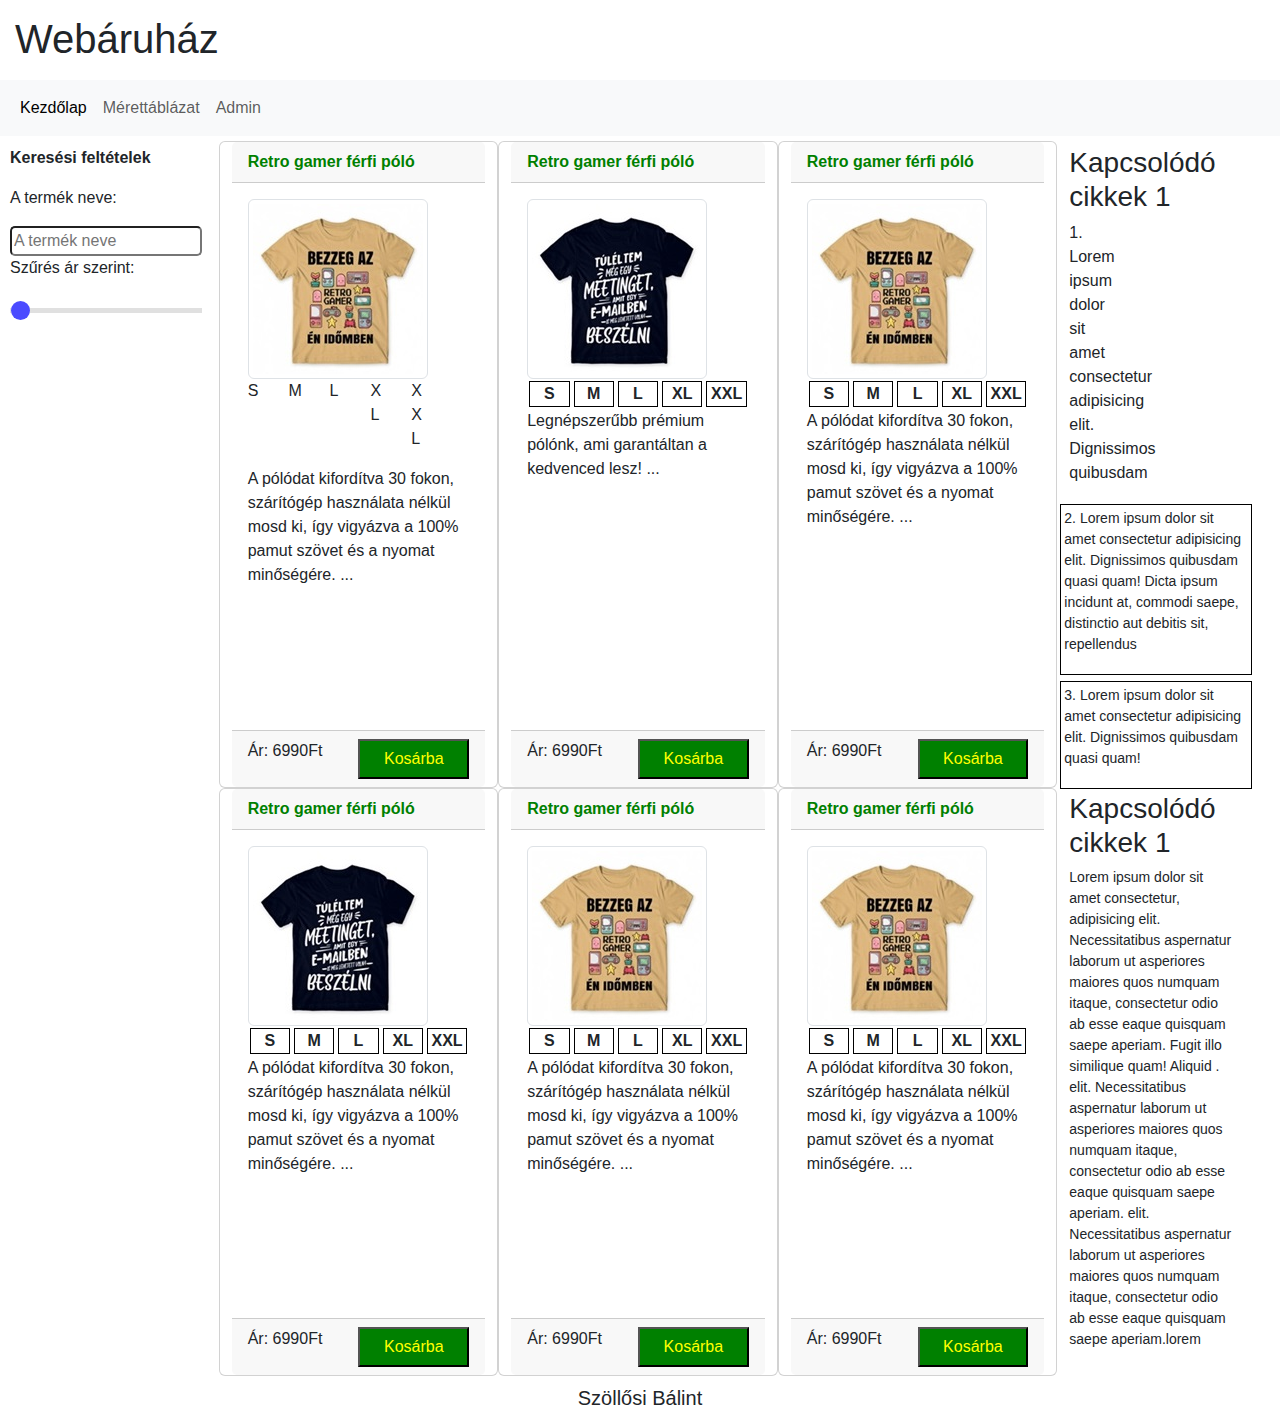
<file: index.html>
<!DOCTYPE html>
<html lang="hu">
  <head>
    <meta charset="UTF-8" />
    <meta name="description" content="Free Web tutorials" />
    <meta name="keywords" content="HTML, CSS, JavaScript" />
    <meta name="author" content="John Doe" />
    <meta name="viewport" content="width=device-width, initial-scale=1.0" />
    <link
      href="https://cdn.jsdelivr.net/npm/bootstrap@5.3.2/dist/css/bootstrap.min.css"
      rel="stylesheet"
    />
    <script src="https://cdn.jsdelivr.net/npm/bootstrap@5.3.2/dist/js/bootstrap.bundle.min.js"></script>
    <link rel="stylesheet" href="style.css" />
    <title>SzB</title>
  </head>
  <body>
    <main>
      <header>
        <h1>Webáruház</h1>
      </header>
      <nav class="navbar navbar-expand-sm bg-light navbar-light">
        <div class="container-fluid">
          <ul class="navbar-nav">
            <li class="nav-item">
              <a class="nav-link active" href="index.html">Kezdőlap</a>
            </li>
            <li class="nav-item">
              <a class="nav-link" href="merettablazat.html">Mérettáblázat</a>
            </li>
            <li class="nav-item">
              <a class="nav-link" href="admin.html">Admin</a>
            </li>
          </ul>
        </div>
      </nav>
      <article class="row">
        <aside class="col-sm-2">
          <p class="bold">Keresési feltételek</p>
          <p>A termék neve:</p>
          <input type="text" class="in" placeholder="A termék neve" />
          <div class="slidecontainer">
            <p>Szűrés ár szerint:</p>
            <input type="range" min="0" max="6990" value="50" class="slider" />
          </div>
        </aside>
        <section class="col-sm-8 row">
          
            <div class="card col-sm-4">
              <div class="card-header">Retro gamer férfi póló</div>
              <div class="card-body">
                <img src="kepek/polo1.jpg" class="img-thumbnail" alt="polo" />
                <div class="row">
                  
                    <p class="col-sm-2">S</p>
                    <p class="col-sm-2">M</p>
                    <p class="col-sm-2">L</p>
                    <p class="col-sm-2">XL</p>
                    <p class="col-sm-2">XXL</p>
                
                </div>
                <p>
                  A pólódat kifordítva 30 fokon, szárítógép használata nélkül
                  mosd ki, így vigyázva a 100% pamut szövet és a nyomat
                  minőségére. ...
                </p>
              </div>
              <div class="card-footer">
                <p>Ár: 6990Ft</p>
                <button>Kosárba</button>
              </div>
            </div>
          
            <div class="card col-sm-4">
            <div class="card-header">Retro gamer férfi póló</div>
            <div class="card-body">
              <img src="kepek/polo2.jpg" class="img-thumbnail" alt="polo" />
              <div class="meretgrid">
                <p>S</p>
                <p>M</p>
                <p>L</p>
                <p>XL</p>
                <p>XXL</p>
              </div>
              <p>
                Legnépszerűbb prémium pólónk, ami garantáltan a kedvenced lesz!
                ...
              </p>
            </div>
            <div class="card-footer">
              <p>Ár: 6990Ft</p>
              <button>Kosárba</button>
            </div>
          </div>
          <div class="card col-sm-4">
            <div class="card-header">Retro gamer férfi póló</div>
            <div class="card-body">
              <img src="kepek/polo1.jpg" class="img-thumbnail" alt="polo" />
              <div class="meretgrid">
                <p>S</p>
                <p>M</p>
                <p>L</p>
                <p>XL</p>
                <p>XXL</p>
              </div>
              <p>
                A pólódat kifordítva 30 fokon, szárítógép használata nélkül mosd
                ki, így vigyázva a 100% pamut szövet és a nyomat minőségére. ...
              </p>
            </div>
            <div class="card-footer">
              <p>Ár: 6990Ft</p>
              <button>Kosárba</button>
            </div>
          </div>
          <div class="card col-sm-4">
            <div class="card-header">Retro gamer férfi póló</div>
            <div class="card-body">
              <img src="kepek/polo2.jpg" class="img-thumbnail" alt="polo" />
              <div class="meretgrid">
                <p>S</p>
                <p>M</p>
                <p>L</p>
                <p>XL</p>
                <p>XXL</p>
              </div>
              <p>
                A pólódat kifordítva 30 fokon, szárítógép használata nélkül mosd
                ki, így vigyázva a 100% pamut szövet és a nyomat minőségére. ...
              </p>
            </div>
            <div class="card-footer">
              <p>Ár: 6990Ft</p>
              <button>Kosárba</button>
            </div>
          </div>
          <div class="card col-sm-4">
            <div class="card-header">Retro gamer férfi póló</div>
            <div class="card-body">
              <img src="kepek/polo1.jpg" class="img-thumbnail" alt="polo" />
              <div class="meretgrid">
                <p>S</p>
                <p>M</p>
                <p>L</p>
                <p>XL</p>
                <p>XXL</p>
              </div>
              <p>
                A pólódat kifordítva 30 fokon, szárítógép használata nélkül mosd
                ki, így vigyázva a 100% pamut szövet és a nyomat minőségére. ...
              </p>
            </div>
            <div class="card-footer">
              <p>Ár: 6990Ft</p>
              <button>Kosárba</button>
            </div>
          </div>
          <div class="card col-sm-4">
            <div class="card-header">Retro gamer férfi póló</div>
            <div class="card-body">
              <img src="kepek/polo1.jpg" class="img-thumbnail" alt="polo" />
              <div class="meretgrid">
                <p>S</p>
                <p>M</p>
                <p>L</p>
                <p>XL</p>
                <p>XXL</p>
              </div>
              <p>
                A pólódat kifordítva 30 fokon, szárítógép használata nélkül mosd
                ki, így vigyázva a 100% pamut szövet és a nyomat minőségére. ...
              </p>
            </div>
            <div class="card-footer">
              <p>Ár: 6990Ft</p>
              <button>Kosárba</button>
            </div>
          </div>
        </section>
        <aside class=" col-sm-2 row">
          <h3>Kapcsolódó cikkek 1</h3>

          <div class="col-sm-1">
            <p>
              1. Lorem ipsum dolor sit amet consectetur adipisicing elit.
              Dignissimos quibusdam
            </p>
          </div>
          <div class="asidelem">
            <p>
              2. Lorem ipsum dolor sit amet consectetur adipisicing elit.
              Dignissimos quibusdam quasi quam! Dicta ipsum incidunt at, commodi
              saepe, distinctio aut debitis sit, repellendus
            </p>
          </div>
          <div class="asidelem">
            <p>
              3. Lorem ipsum dolor sit amet consectetur adipisicing elit.
              Dignissimos quibusdam quasi quam!
            </p>
          </div>
          <h3>Kapcsolódó cikkek 1</h3>
          <p class="szov">
            Lorem ipsum dolor sit amet consectetur, adipisicing elit.
            Necessitatibus aspernatur laborum ut asperiores maiores quos numquam
            itaque, consectetur odio ab esse eaque quisquam saepe aperiam. Fugit
            illo similique quam! Aliquid . elit. Necessitatibus aspernatur
            laborum ut asperiores maiores quos numquam itaque, consectetur odio
            ab esse eaque quisquam saepe aperiam. elit. Necessitatibus
            aspernatur laborum ut asperiores maiores quos numquam itaque,
            consectetur odio ab esse eaque quisquam saepe aperiam.lorem
          </p>
        </aside>
      </article>
      <footer><h5>Szöllősi Bálint</h5></footer>
    </main>
  </body>
</html>
</file>
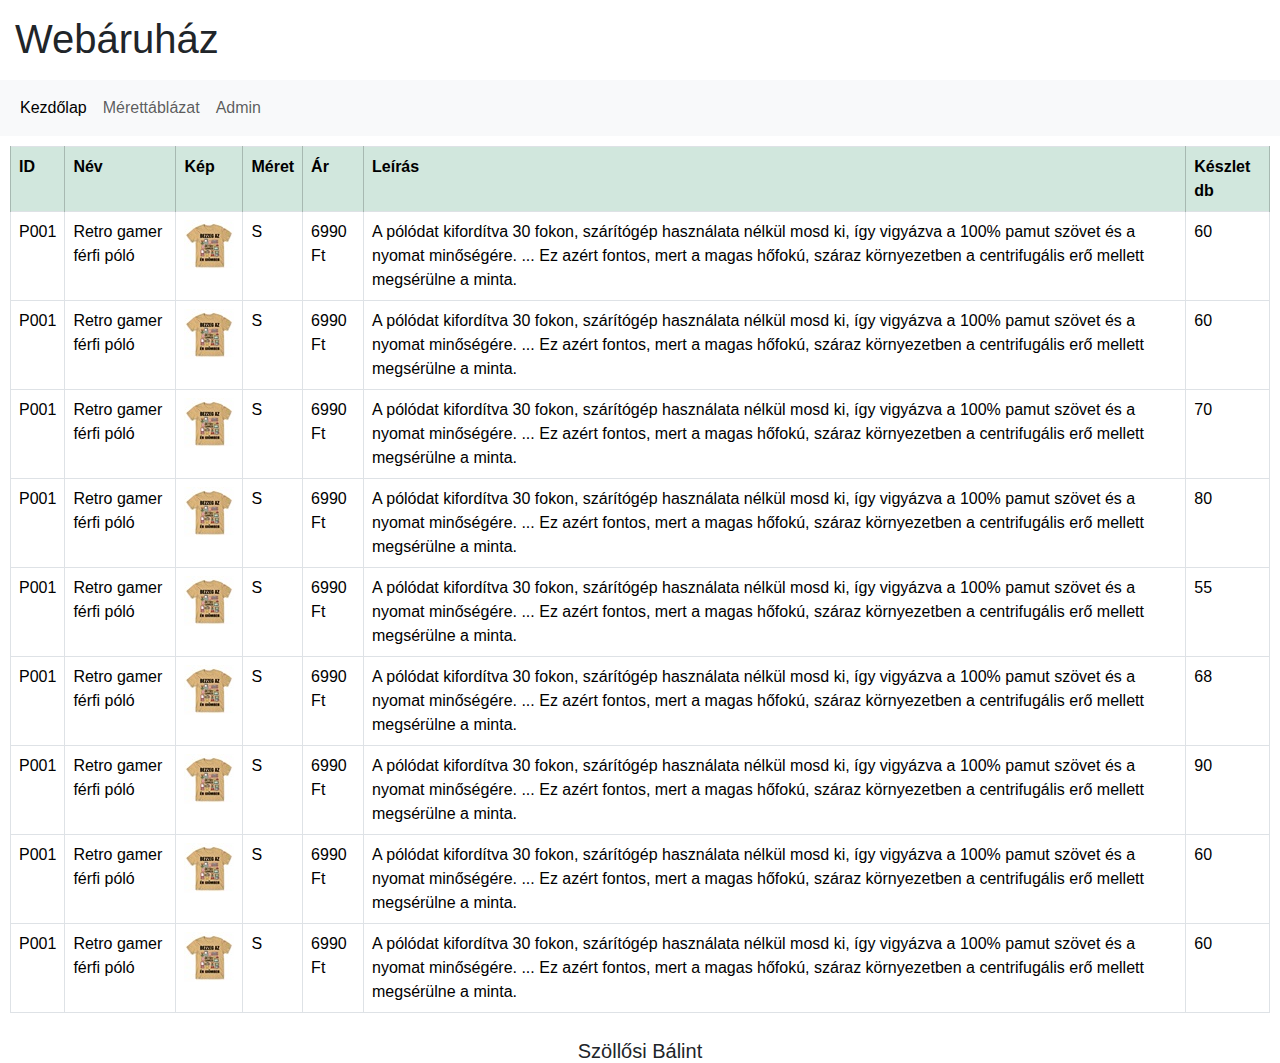
<file: admin.html>
<!DOCTYPE html>
<html lang="hu">
  <head>
    <meta charset="UTF-8" />
    <meta name="description" content="Free Web tutorials" />
    <meta name="keywords" content="HTML, CSS, JavaScript" />
    <meta name="author" content="John Doe" />
    <meta name="viewport" content="width=device-width, initial-scale=1.0" />
    <link
      href="https://cdn.jsdelivr.net/npm/bootstrap@5.3.2/dist/css/bootstrap.min.css"
      rel="stylesheet"
    />
    <script src="https://cdn.jsdelivr.net/npm/bootstrap@5.3.2/dist/js/bootstrap.bundle.min.js"></script>
    <link rel="stylesheet" href="style.css" />
    <title>SzB</title>
  </head>
  <body>
    <main>
      <header>
        <h1>Webáruház</h1>
      </header>
      <nav class="navbar navbar-expand-sm bg-light navbar-light">
        <div class="container-fluid">
          <ul class="navbar-nav">
            <li class="nav-item">
              <a class="nav-link active" href="index.html">Kezdőlap</a>
            </li>
            <li class="nav-item">
              <a class="nav-link" href="merettablazat.html">Mérettáblázat</a>
            </li>
            <li class="nav-item">
              <a class="nav-link" href="admin.html">Admin</a>
            </li>
          </ul>
        </div>
      </nav>
      <article>
        <table class="table table-bordered">
          <tr>
            <th class="table-success">ID</th>
            <th class="table-success">Név</th>
            <th class="table-success">Kép</th>
            <th class="table-success">Méret</th>
            <th class="table-success">Ár</th>
            <th class="table-success">Leírás</th>
            <th class="table-success">Készlet db</th>
          </tr>
          <tr>
            <td>P001</td>
            <td>Retro gamer férfi póló</td>
            <td><img src="kepek/minipolo1.jpg" alt="polo" /></td>
            <td>S</td>
            <td>6990 Ft</td>
            <td>
              A pólódat kifordítva 30 fokon, szárítógép használata nélkül mosd
              ki, így vigyázva a 100% pamut szövet és a nyomat minőségére. ...
              Ez azért fontos, mert a magas hőfokú, száraz környezetben a
              centrifugális erő mellett megsérülne a minta.
            </td>
            <td>60</td>
          </tr>
          <tr>
            <td>P001</td>
            <td>Retro gamer férfi póló</td>
            <td><img src="kepek/minipolo1.jpg" alt="polo" /></td>
            <td>S</td>
            <td>6990 Ft</td>
            <td>
              A pólódat kifordítva 30 fokon, szárítógép használata nélkül mosd
              ki, így vigyázva a 100% pamut szövet és a nyomat minőségére. ...
              Ez azért fontos, mert a magas hőfokú, száraz környezetben a
              centrifugális erő mellett megsérülne a minta.
            </td>
            <td>60</td>
          </tr>
          <tr>
            <td>P001</td>
            <td>Retro gamer férfi póló</td>
            <td><img src="kepek/minipolo1.jpg" alt="polo" /></td>
            <td>S</td>
            <td>6990 Ft</td>
            <td>
              A pólódat kifordítva 30 fokon, szárítógép használata nélkül mosd
              ki, így vigyázva a 100% pamut szövet és a nyomat minőségére. ...
              Ez azért fontos, mert a magas hőfokú, száraz környezetben a
              centrifugális erő mellett megsérülne a minta.
            </td>
            <td>70</td>
          </tr>
          <tr>
            <td>P001</td>
            <td>Retro gamer férfi póló</td>
            <td><img src="kepek/minipolo1.jpg" alt="polo" /></td>
            <td>S</td>
            <td>6990 Ft</td>
            <td>
              A pólódat kifordítva 30 fokon, szárítógép használata nélkül mosd
              ki, így vigyázva a 100% pamut szövet és a nyomat minőségére. ...
              Ez azért fontos, mert a magas hőfokú, száraz környezetben a
              centrifugális erő mellett megsérülne a minta.
            </td>
            <td>80</td>
          </tr>
          <tr>
            <td>P001</td>
            <td>Retro gamer férfi póló</td>
            <td><img src="kepek/minipolo1.jpg" alt="polo" /></td>
            <td>S</td>
            <td>6990 Ft</td>
            <td>
              A pólódat kifordítva 30 fokon, szárítógép használata nélkül mosd
              ki, így vigyázva a 100% pamut szövet és a nyomat minőségére. ...
              Ez azért fontos, mert a magas hőfokú, száraz környezetben a
              centrifugális erő mellett megsérülne a minta.
            </td>
            <td>55</td>
          </tr>
          <tr>
            <td>P001</td>
            <td>Retro gamer férfi póló</td>
            <td><img src="kepek/minipolo1.jpg" alt="polo" /></td>
            <td>S</td>
            <td>6990 Ft</td>
            <td>
              A pólódat kifordítva 30 fokon, szárítógép használata nélkül mosd
              ki, így vigyázva a 100% pamut szövet és a nyomat minőségére. ...
              Ez azért fontos, mert a magas hőfokú, száraz környezetben a
              centrifugális erő mellett megsérülne a minta.
            </td>
            <td>68</td>
          </tr>
          <tr>
            <td>P001</td>
            <td>Retro gamer férfi póló</td>
            <td><img src="kepek/minipolo1.jpg" alt="polo" /></td>
            <td>S</td>
            <td>6990 Ft</td>
            <td>
              A pólódat kifordítva 30 fokon, szárítógép használata nélkül mosd
              ki, így vigyázva a 100% pamut szövet és a nyomat minőségére. ...
              Ez azért fontos, mert a magas hőfokú, száraz környezetben a
              centrifugális erő mellett megsérülne a minta.
            </td>
            <td>90</td>
          </tr>
          <tr>
            <td>P001</td>
            <td>Retro gamer férfi póló</td>
            <td><img src="kepek/minipolo1.jpg" alt="polo" /></td>
            <td>S</td>
            <td>6990 Ft</td>
            <td>
              A pólódat kifordítva 30 fokon, szárítógép használata nélkül mosd
              ki, így vigyázva a 100% pamut szövet és a nyomat minőségére. ...
              Ez azért fontos, mert a magas hőfokú, száraz környezetben a
              centrifugális erő mellett megsérülne a minta.
            </td>
            <td>60</td>
          </tr>
          <tr>
            <td>P001</td>
            <td>Retro gamer férfi póló</td>
            <td><img src="kepek/minipolo1.jpg" alt="polo" /></td>
            <td>S</td>
            <td>6990 Ft</td>
            <td>
              A pólódat kifordítva 30 fokon, szárítógép használata nélkül mosd
              ki, így vigyázva a 100% pamut szövet és a nyomat minőségére. ...
              Ez azért fontos, mert a magas hőfokú, száraz környezetben a
              centrifugális erő mellett megsérülne a minta.
            </td>
            <td>60</td>
          </tr>
        </table>
      </article>
      <footer><h5>Szöllősi Bálint</h5></footer>
    </main>
  </body>
</html>
</file>
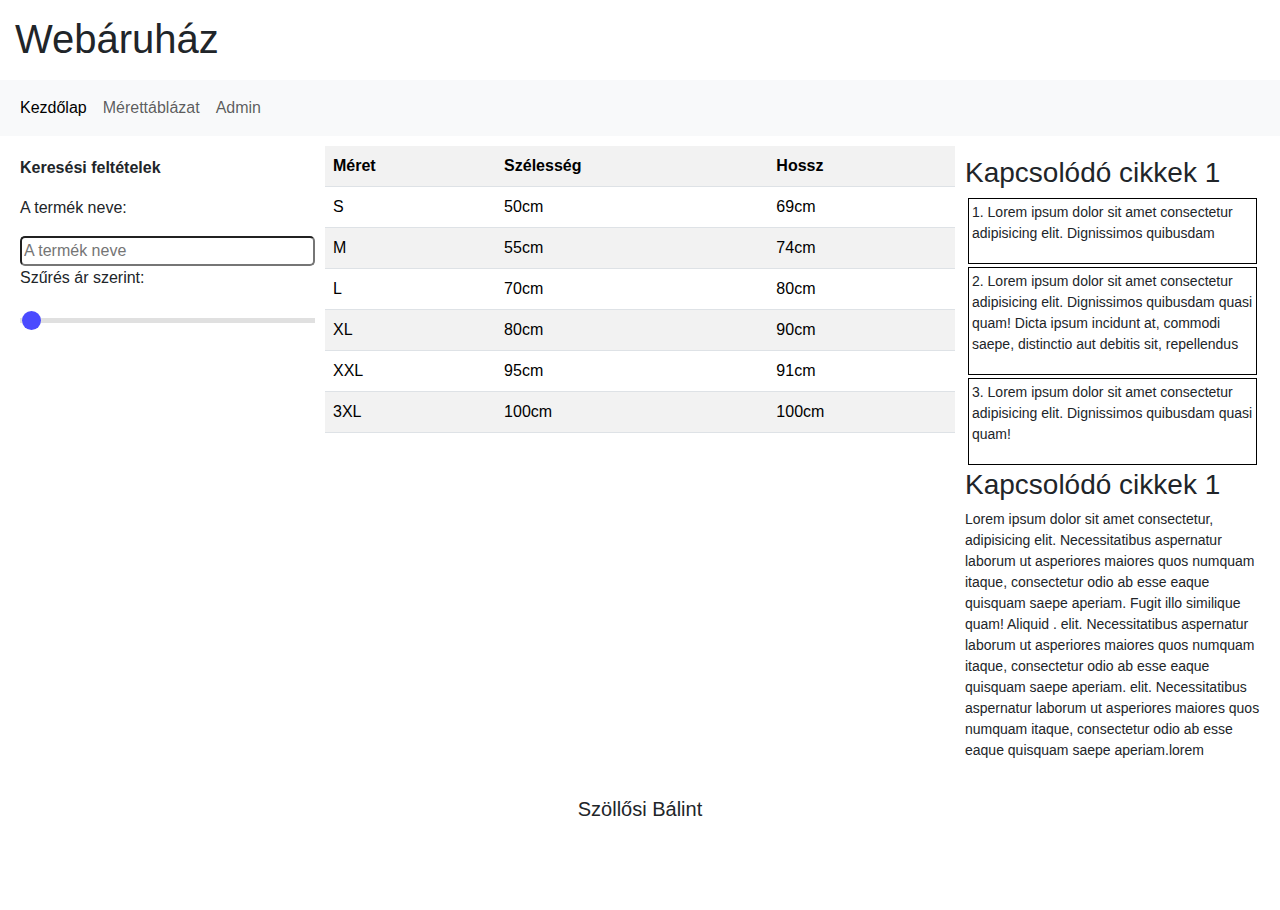
<file: merettablazat.html>
<!DOCTYPE html>
<html lang="hu">
  <head>
    <meta charset="UTF-8" />
    <meta name="description" content="Free Web tutorials" />
    <meta name="keywords" content="HTML, CSS, JavaScript" />
    <meta name="author" content="John Doe" />
    <meta name="viewport" content="width=device-width, initial-scale=1.0" />
    <link
      href="https://cdn.jsdelivr.net/npm/bootstrap@5.3.2/dist/css/bootstrap.min.css"
      rel="stylesheet"
    />
    <script src="https://cdn.jsdelivr.net/npm/bootstrap@5.3.2/dist/js/bootstrap.bundle.min.js"></script>
    <link rel="stylesheet" href="style.css" />
    <title>SzB</title>
  </head>
  <body>
    <main>
      <header>
        <h1>Webáruház</h1>
      </header>
      <nav class="navbar navbar-expand-sm bg-light navbar-light">
        <div class="container-fluid">
          <ul class="navbar-nav">
            <li class="nav-item">
              <a class="nav-link active" href="index.html">Kezdőlap</a>
            </li>
            <li class="nav-item">
              <a class="nav-link" href="merettablazat.html">Mérettáblázat</a>
            </li>
            <li class="nav-item">
              <a class="nav-link" href="admin.html">Admin</a>
            </li>
          </ul>
        </div>
      </nav>
      <article class="grid">
        <aside>
          <p class="bold">Keresési feltételek</p>
          <p>A termék neve:</p>
          <input type="text" class="in" placeholder="A termék neve" />
          <div class="slidecontainer">
            <p>Szűrés ár szerint:</p>
            <input type="range" min="0" max="6990" value="50" class="slider" />
          </div>
        </aside>
        <section>
          <table class="table table-striped">
            <tr>
              <th>Méret</th>
              <th>Szélesség</th>
              <th>Hossz</th>
            </tr>
            <tr>
              <td>S</td>
              <td>50cm</td>
              <td>69cm</td>
            </tr>
            <tr>
              <td>M</td>
              <td>55cm</td>
              <td>74cm</td>
            </tr>
            <tr>
              <td>L</td>
              <td>70cm</td>
              <td>80cm</td>
            </tr>
            <tr>
              <td>XL</td>
              <td>80cm</td>
              <td>90cm</td>
            </tr>
            <tr>
              <td>XXL</td>
              <td>95cm</td>
              <td>91cm</td>
            </tr>
            <tr>
              <td>3XL</td>
              <td>100cm</td>
              <td>100cm</td>
            </tr>
          </table>
        </section>
        

          <aside>
            <h3>Kapcsolódó cikkek 1</h3>
  
            <div class="asidelem">
              <p>
                1. Lorem ipsum dolor sit amet consectetur adipisicing elit.
                Dignissimos quibusdam 
              </p>
            </div>
            <div class="asidelem">
              <p>
                2. Lorem ipsum dolor sit amet consectetur adipisicing elit.
                Dignissimos quibusdam quasi quam! Dicta ipsum incidunt at, commodi
                saepe, distinctio aut debitis sit, repellendus 
              </p>
            </div>
            <div class="asidelem">
              <p>
                3. Lorem ipsum dolor sit amet consectetur adipisicing elit.
                Dignissimos quibusdam quasi quam! 
              </p>
            </div>
            <h3>Kapcsolódó cikkek 1</h3>
            <p class="szov">
              Lorem ipsum dolor sit amet consectetur, adipisicing elit.
              Necessitatibus aspernatur laborum ut asperiores maiores quos numquam
              itaque, consectetur odio ab esse eaque quisquam saepe aperiam. Fugit
              illo similique quam! Aliquid . elit. Necessitatibus aspernatur
              laborum ut asperiores maiores quos numquam itaque, consectetur odio
              ab esse eaque quisquam saepe aperiam. elit. Necessitatibus
              aspernatur laborum ut asperiores maiores quos numquam itaque,
              consectetur odio ab esse eaque quisquam saepe aperiam.lorem
            </p>
          </aside>
      </article>
      <footer><h5>Szöllősi Bálint</h5></footer>
    </main>
  </body>
</html>
</file>
<file: style.css>
*{
    box-sizing: border-box;
    font-family: Arial, Helvetica, sans-serif;
}
main{
    height: 100vh;
}
header{
    height: 60px;
    margin: 10px;
    padding: 5px;
}
.grid{
    display: grid;
    grid-template-columns: 1fr 2fr 1fr;
}
article,aside{
    margin: 5px;
    padding: 5px;
}

  
.slider{
    width: 100%;
}  
.bold{
    font-weight: bold;
  }
footer{
    text-align: center;
  }
.asidelem{
    border: solid 1px black;
    margin: 3px;
    padding: 3px;
}
.in{
    border-radius: 5px;
    width: 100%;
}
.grid2{
    font-size: 14px;
    display: grid;
    grid-template-columns: 1fr 1fr 1fr;
}
.card-footer{
    display: grid;
    grid-template-columns: 1fr 1fr;
}
.card-header{
    font-size: 16px;
    color: green;
    font-weight: bold;
}
button{
    background-color: green;
    color: yellow;
}
.meretgrid{
    display: grid;
    grid-template-columns: 1fr 1fr 1fr 1fr 1fr;
}
.meretgrid p{
    border: solid black 1px;
    padding: 0;
    margin: 2px;
    text-align: center;
    font-weight: bolder;
}
.slider {
    -webkit-appearance: none;
    height: 5px;
    background: #d3d3d3;
    opacity: 0.7;
    -webkit-transition: .2s;
    transition: opacity .2s;
  }
  
  
  .slider::-webkit-slider-thumb {
    -webkit-appearance: none;
    appearance: none;
    width: 19px;
    height: 19px;
    background:blue;
    border-radius:50px;
    cursor: pointer;
  }
.asidelem p{
    font-size: 14px;
}
.szov{
    font-size: 14px;
}
</file>
